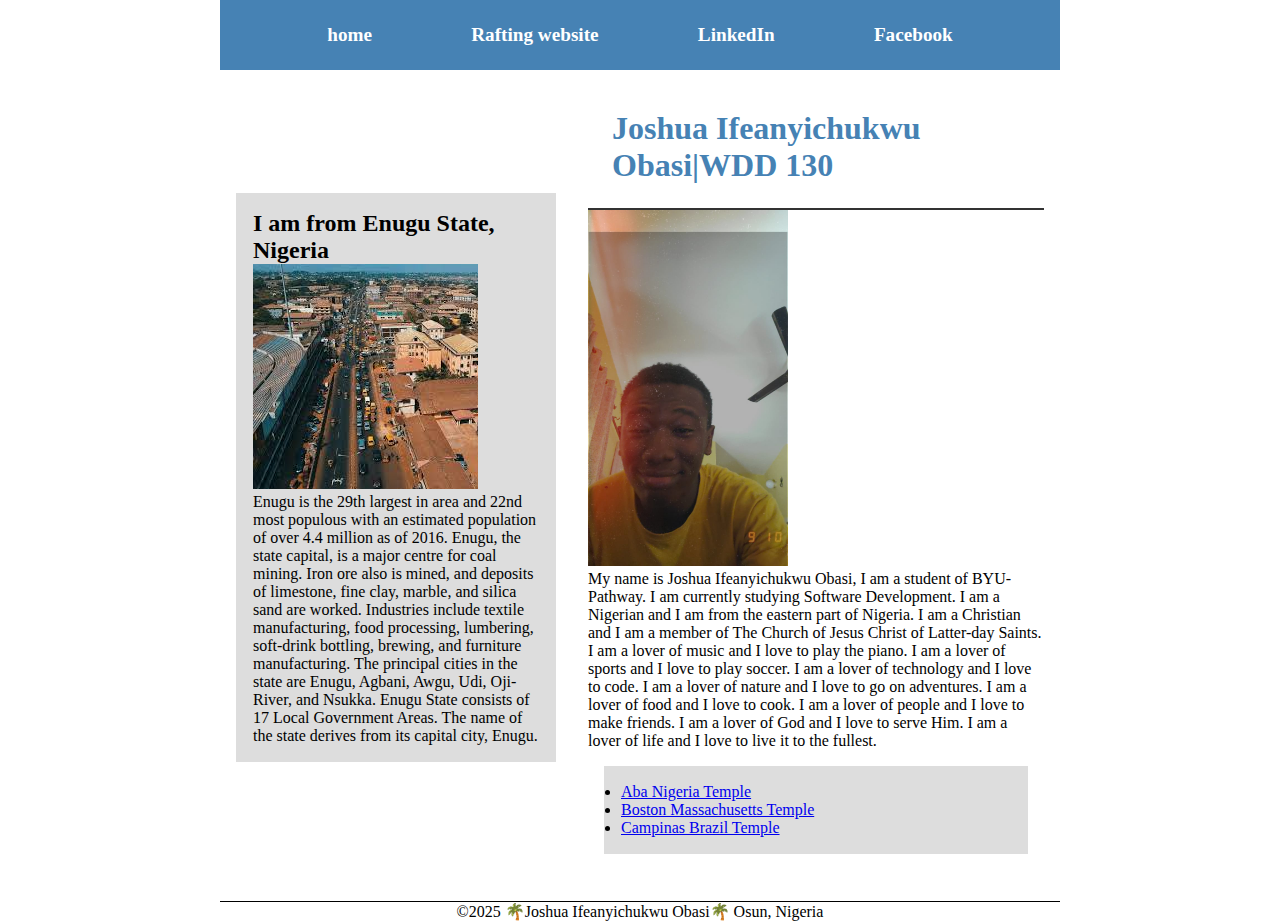
<file: index.html>
<!DOCTYPE html>
<html lang="en">
<head>
    <meta charset="UTF-8">
    <meta http-equiv="X-UA-Compatible" content="IE=edge">
    <meta name="viewport" content="width=device-width, initial-scale=1.0">
    <title>Joshua Ifeanyichukwu Obasi|WDD130</title>
    <meta name="description" content="Joshua Ifeanyichukwu Obasi's personal website">
    <meta name="author" content="Joshua Ifeanyichukwu Obasi">
    <link rel="stylesheet" href="styles/styles.css">
</head>
<body>
    <header>
        <nav>
            <a href="#">home</a>
            <a href="wwr">Rafting website</a>
            <a href="https://www.linkedin.com/in/joshua-obasi-766b60339?utm_source=share&utm_campaign=share_via&utm_content=profile&utm_medium=android_app">LinkedIn</a>
            <a href="https://www.facebook.com/share/1BKvdtb2rQ/">Facebook</a>
         </nav>
    </header>
  <div class="grid">
     <main>
           <h1>Joshua Ifeanyichukwu Obasi|WDD 130</h1>
           <img src="images/profile.jpg" alt="Joshua Ifeanyichukwu Obasi Profile" width="200">
           <p>My name is Joshua Ifeanyichukwu Obasi, I am a student of BYU-Pathway. I am currently studying Software Development. I am a Nigerian and I am from the eastern part of Nigeria. I am a Christian and I am a member of The Church of Jesus Christ of Latter-day Saints. I am a lover of music and I love to play the piano. I am a lover of sports and I love to play soccer. I am a lover of technology and I love to code. I am a lover of nature and I love to go on adventures. I am a lover of food and I love to cook. I am a lover of people and I love to make friends. I am a lover of God and I love to serve Him. I am a lover of life and I love to live it to the fullest.</p>
           <ul class="box">
              <li><a href="https://www.churchofjesuschrist.org/temples/details/aba-nigeria-temple?lang=eng">Aba Nigeria Temple</a></li>
              <li><a href="https://www.churchofjesuschrist.org/temples/details/boston-massachusetts-temple?lang=eng">Boston Massachusetts Temple</a></li>
              <li><a href="https://www.churchofjesuschrist.org/temples/details/campinas-brazil-temple?lang=eng">Campinas Brazil Temple</a></li>
           </ul>
     </main> 
     <aside class="box">
         <h2>I am from Enugu State, Nigeria</h2>
         <img src="images/enugu2.jpg" alt="Enugu state">
         <p>Enugu is the 29th largest in area and 22nd most populous with an estimated population of over 4.4 million as of 2016. Enugu, the state capital, is a major centre for coal mining. Iron ore also is mined, and deposits of limestone, fine clay, marble, and silica sand are worked. Industries include textile manufacturing, food processing, lumbering, soft-drink bottling, brewing, and furniture manufacturing. The principal cities in the state are Enugu, Agbani, Awgu, Udi, Oji-River, and Nsukka. Enugu State consists of 17 Local Government Areas. The name of the state derives from its capital city, Enugu.</p>
     </aside>
  </div>    
    <footer>    
        <p>©2025 🌴Joshua Ifeanyichukwu Obasi🌴 Osun, Nigeria</p>
    </footer>
</body>
<!-- This is the end of the HTML document -->
</html>
</file>
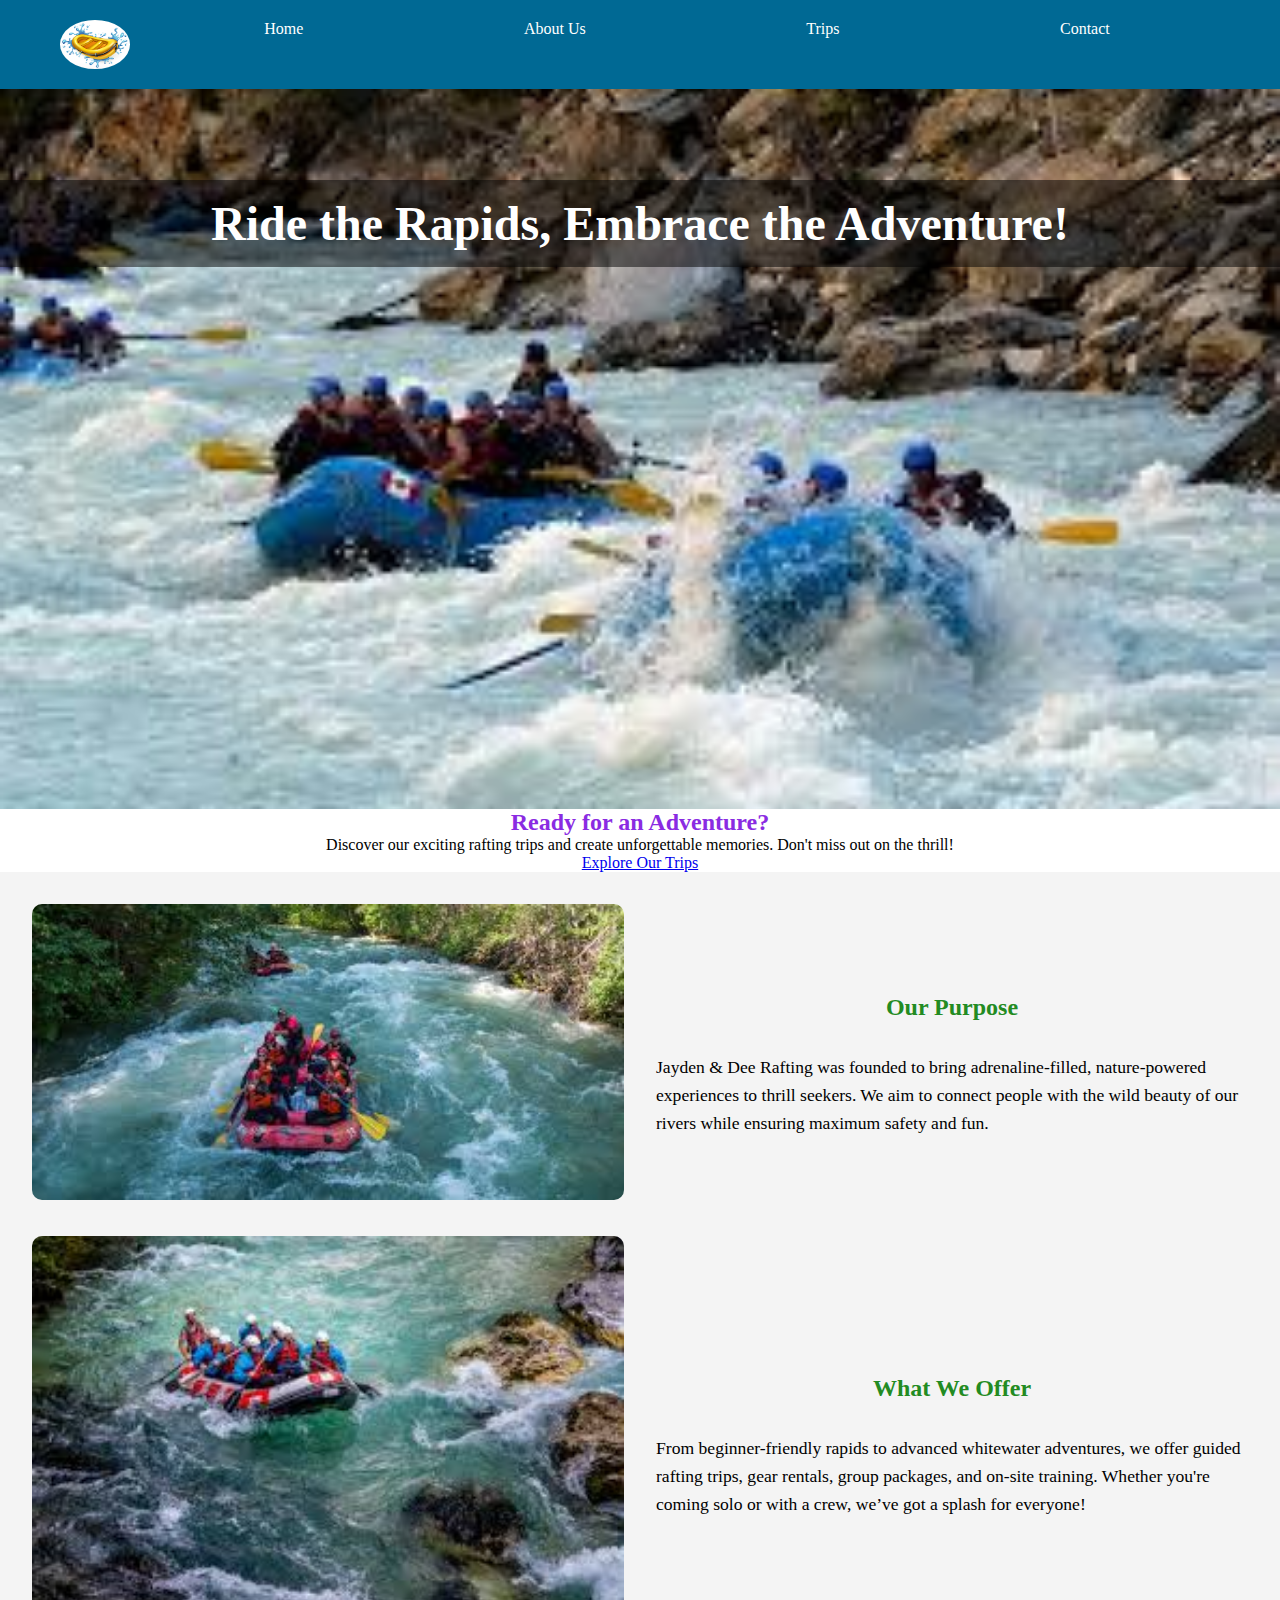
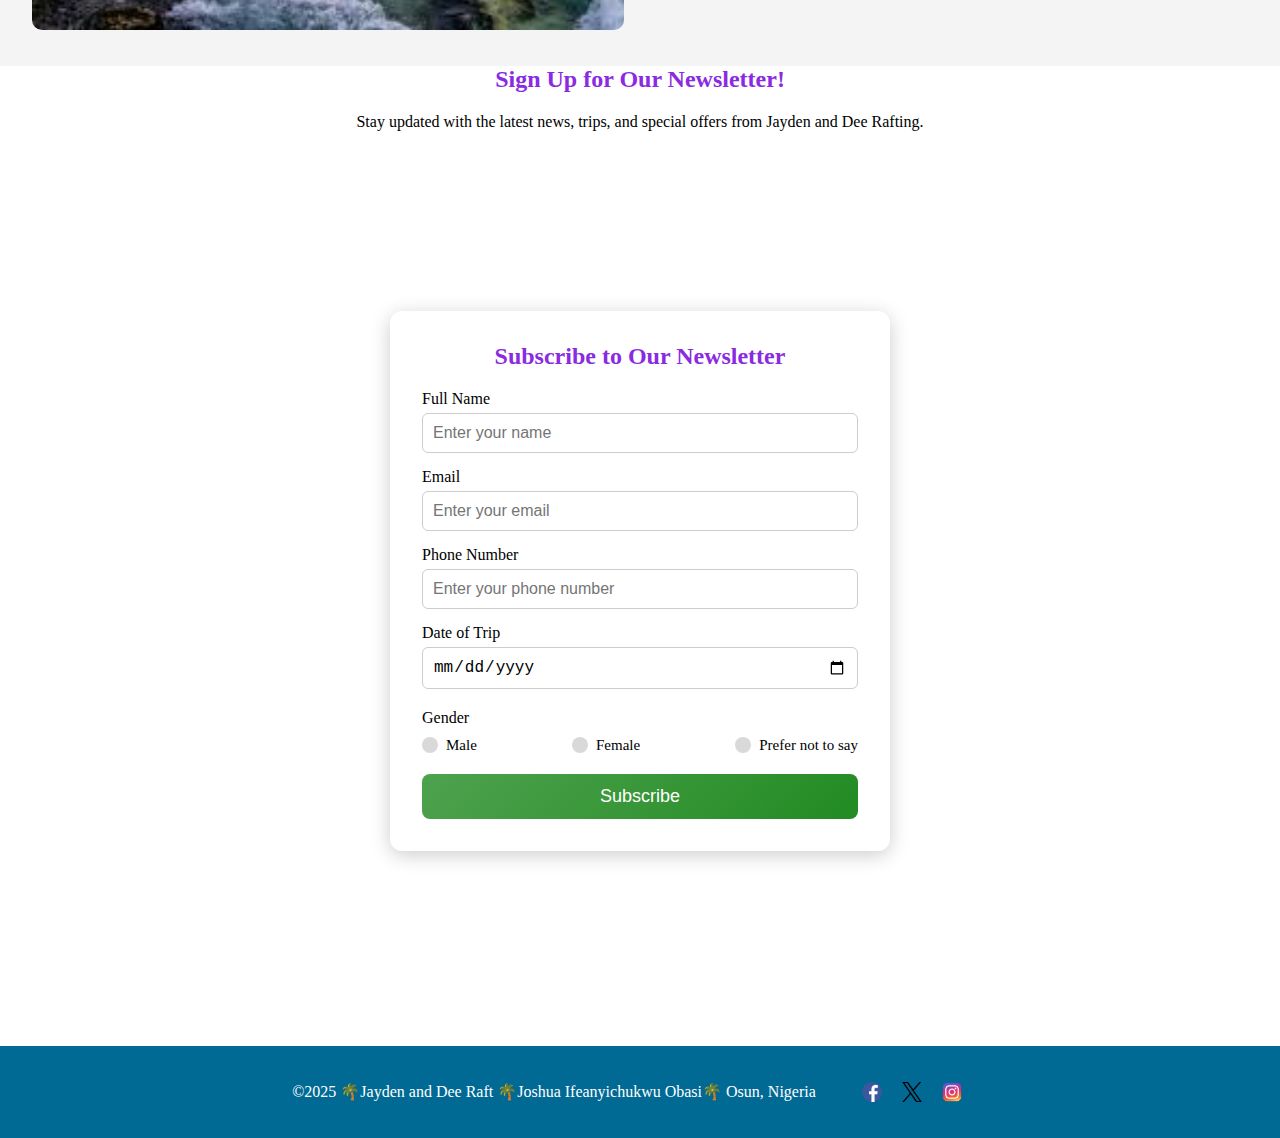
<file: wwr/index.html>
<!DOCTYPE html>
<html lang="en">  
<head>  
    <meta charset="UTF-8"> 
    <meta name="viewport" content="width=device-width, initial-scale=1">
    <meta name="author" content="Joshua Ifeanyichukwu Obasi">
    <meta name="description" content="Jayden and Dee Raft Industry is a leading company in the rafting industry, known for its high-quality rafts and exceptional customer service. Founded by Jayden and Dee, the company has grown from a small startup to a well-respected name in the industry.">
    <title>About Us | Jayden and Dee rafting</title>
    <link rel="preconnect" href="https://fonts.googleapis.com">
    <link rel="preconnect" href="https://fonts.gstatic.com" crossorigin>
    <link href="https://fonts.googleapis.com/css2?family=Roboto:wght@100;400&display=swap" rel="stylesheet">
    <link rel="stylesheet" href="styles/rafting.css">
</head>
<body>
    <header>
        <img src="images/logo.png" alt="logo">
        <nav class="menu-items">
            <ul>
               <li><a href="index.html">Home</a></li>
               <li><a href="about.html">About Us</a></li>
               <li><a href="trips.html">Trips</a></li>
               <li><a href="contact.html">Contact</a></li>
            </ul>
        </nav>    
    </header>
        <main>
            <div class="grid">
                <div class="hero">
                    <section class="hero hero-home">
                    <h1 class="hero-heading">Ride the Rapids, Embrace the Adventure!</h1>
                    </section>
                </div>    
                <div class="call-to-action">
                    <h2>Ready for an Adventure?</h2>
                    <p>Discover our exciting rafting trips and create unforgettable memories. Don't miss out on the thrill!</p>
                    <a href="trips.html" class="cta-button">Explore Our Trips</a>
                </div>
                <section class="rafting-info">
                    <div class="grid-container">
                
                    <div class="grid-item image">
                        <img src="images/tour.jpeg" alt="Rafting Adventure">
                    </div>
                
                    <div class="grid-item text">
                        <h2>Our Purpose</h2>
                        <p>Jayden & Dee Rafting was founded to bring adrenaline-filled, nature-powered experiences to thrill seekers. We aim to connect people with the wild beauty of our rivers while ensuring maximum safety and fun.</p>
                    </div>
                
                    <div class="grid-item image">
                        <img src="images/miu.jpeg" alt="Team on a Raft">
                    </div>
                
                    <div class="grid-item text">
                        <h2>What We Offer</h2>
                        <p>From beginner-friendly rapids to advanced whitewater adventures, we offer guided rafting trips, gear rentals, group packages, and on-site training. Whether you're coming solo or with a crew, we’ve got a splash for everyone!</p>
                    </div>
                
                    </div>
                </section>
                
                <h2>Sign Up for Our Newsletter!</h2>
                <p class="newsletter-desc">
                    Stay updated with the latest news, trips, and special offers from Jayden and Dee Rafting.
                </p>
                <div class="container">
                    <form action="#" class="newsletter-form">
                    <h2 class="title">Subscribe to Our Newsletter</h2>

                    <div class="input-box">
                        <label for="name">Full Name</label>
                        <input type="text" id="name" name="name" placeholder="Enter your name" required>
                    </div>

                    <div class="input-box">
                        <label for="email">Email</label>
                        <input type="email" id="email" name="email" placeholder="Enter your email" required>
                    </div>

                    <div class="input-box">
                        <label for="phone">Phone Number</label>
                        <input type="tel" id="phone" name="phone" placeholder="Enter your phone number" required>
                    </div>

                    <div class="input-box">
                        <label for="trip-date">Date of Trip</label>
                        <input type="date" id="trip-date" name="trip-date" required>
                    </div>

                    <div class="gender-details">
                        <span class="gender-title">Gender</span>
                        <div class="category">
                        <label>
                            <input type="radio" name="gender" value="Male" required>
                            <span class="dot"></span>
                            Male
                        </label>
                        <label>
                            <input type="radio" name="gender" value="Female">
                            <span class="dot"></span>
                            Female
                        </label>
                        <label>
                            <input type="radio" name="gender" value="Prefer not to say">
                            <span class="dot"></span>
                            Prefer not to say
                        </label>
                        </div>
                    </div>
                    <div class="button">
                        <input type="submit" value="Subscribe">
                    </div>
                    </form>
                </div>
            </div>    
        </main>
    <footer >
        <p>©2025 🌴Jayden and Dee Raft 🌴Joshua Ifeanyichukwu Obasi🌴 Osun, Nigeria</p>
        <nav class="social-links">
            <a href="https://facebook.com">Facebook
               <img src="images/facebook.png" alt="Facebook">
            </a>
            <a href="https://twitter.com">Twitter
               <img src="images/twitter.png" alt="Twitter">
            </a>
            <a href="https://instagram.com">Instagram
               <img src="images/instagram.png" alt="Instagram">
            </a>
        </nav>
    </footer>
</body>
</html>
</file>
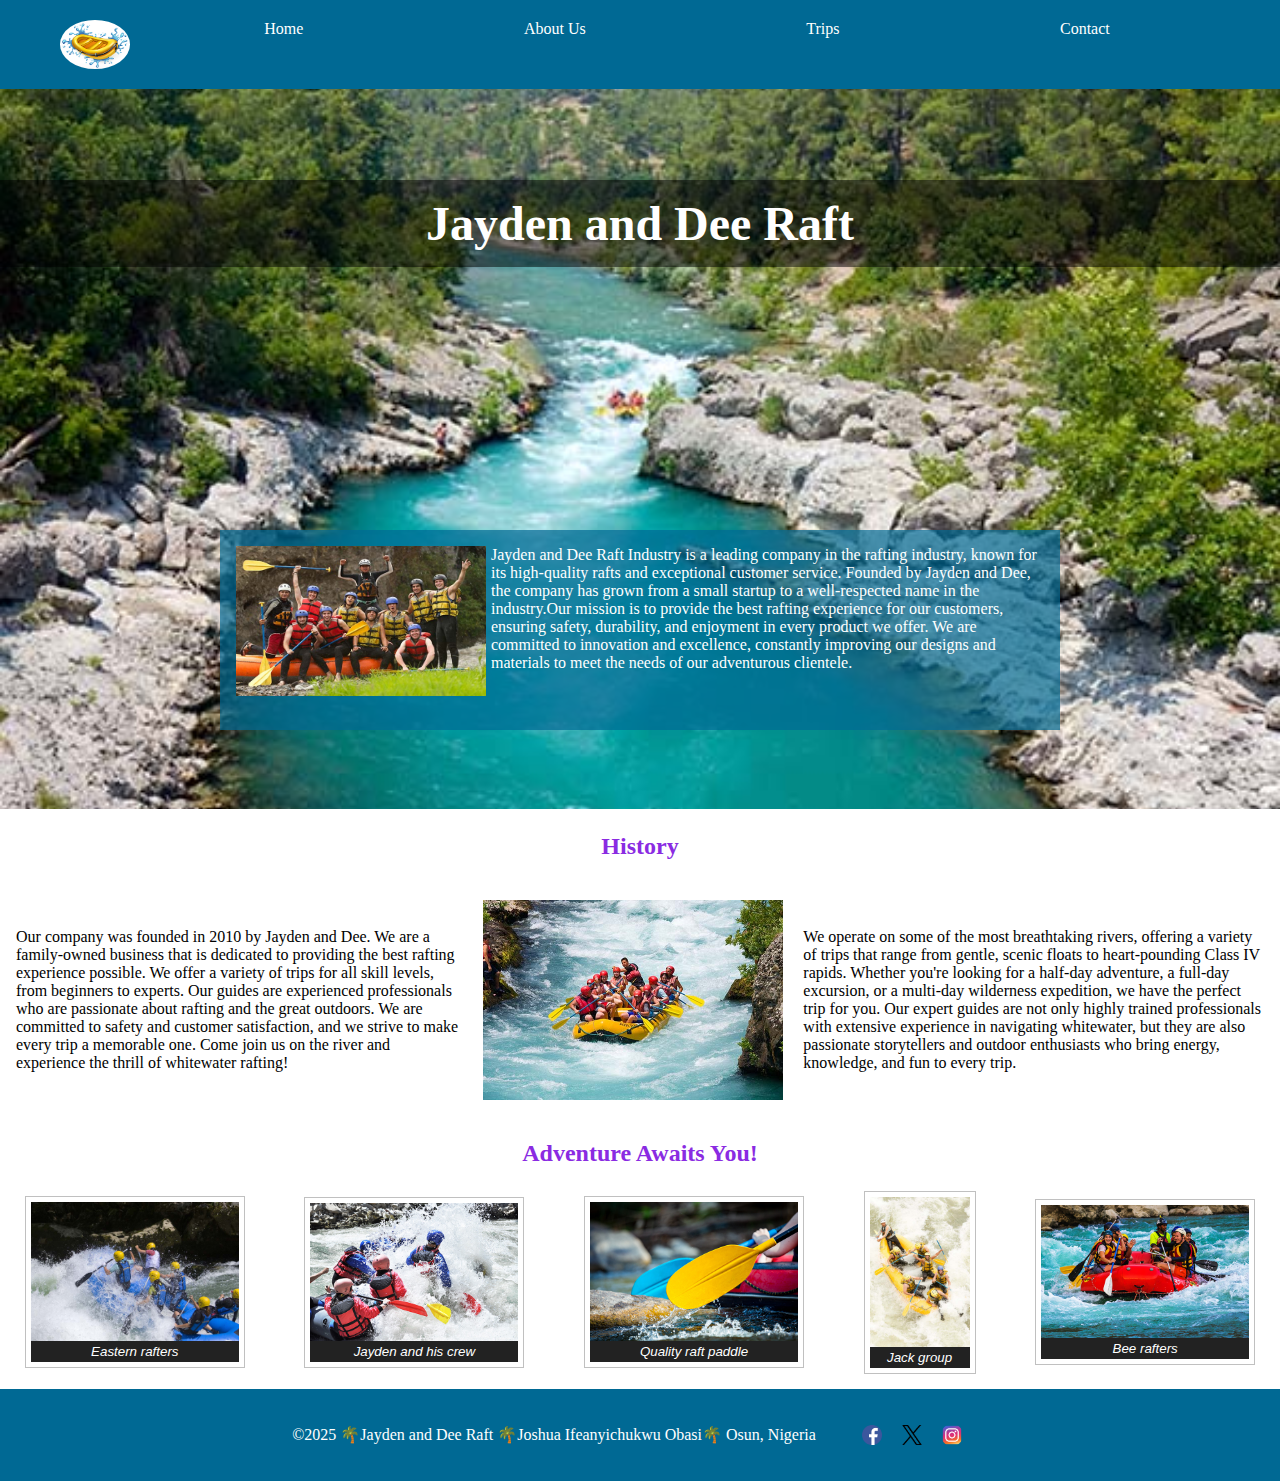
<file: wwr/about.html>
<!DOCTYPE html>
<html lang="en">  
<head>  
    <meta charset="UTF-8"> 
    <meta name="viewport" content="width=device-width, initial-scale=1">
    <meta name="author" content="Joshua Ifeanyichukwu Obasi">
    <meta name="description" content="Jayden and Dee Raft Industry is a leading company in the rafting industry, known for its high-quality rafts and exceptional customer service. Founded by Jayden and Dee, the company has grown from a small startup to a well-respected name in the industry.">
    <title>About Us | Jayden and Dee rafting</title>
    <link rel="preconnect" href="https://fonts.googleapis.com">
    <link rel="preconnect" href="https://fonts.gstatic.com" crossorigin>
    <link href="https://fonts.googleapis.com/css2?family=Roboto:wght@100;400&display=swap" rel="stylesheet">
    <link rel="stylesheet" href="styles/rafting.css">
</head>
<body>
    <header>
        <img src="images/logo.png" alt="logo">
        <nav class="menu-items">
            <ul>
               <li><a href="index.html">Home</a></li>
               <li><a href="about.html">About Us</a></li>
               <li><a href="trips.html">Trips</a></li>
               <li><a href="contact.html">Contact</a></li>
            </ul>
        </nav>    
    </header>
    <main>  
        <div class="grid">
            <div class="hero">
                <section class="hero hero-about">
                <h1 class="hero-heading">Jayden and Dee Raft</h1>
                <article>
                    <img src="images/happy.jpg" alt="happy rafters">
                    <p>Jayden and Dee Raft Industry is a leading company in the rafting industry, known for its high-quality rafts and exceptional customer service. Founded by Jayden and Dee, the company has grown from a small startup to a well-respected name in the industry.Our mission is to provide the best rafting experience for our customers, ensuring safety, durability, and enjoyment in every product we offer. We are committed to innovation and excellence, constantly improving our designs and materials to meet the needs of our adventurous clientele.</p>
                </article>
                </section>
            </div>
            <section>
                <h2 >History</h2>
                <div class="history-container">
                    <p>Our company was founded in 2010 by Jayden and Dee. We are a family-owned business that is dedicated to providing the best rafting experience possible. We offer a variety of trips for all skill levels, from beginners to experts. Our guides are experienced professionals who are passionate about rafting and the great outdoors. We are committed to safety and customer satisfaction, and we strive to make every trip a memorable one. Come join us on the river and experience the thrill of whitewater rafting!</p>
                    <img src="images/hero.jpg" alt="our company">
                    <p>We operate on some of the most breathtaking rivers, offering a variety of trips that range from gentle, scenic floats to heart-pounding Class IV rapids. Whether you're looking for a half-day adventure, a full-day excursion, or a multi-day wilderness expedition, we have the perfect trip for you. Our expert guides are not only highly trained professionals with extensive experience in navigating whitewater, but they are also passionate storytellers and outdoor enthusiasts who bring energy, knowledge, and fun to every trip.</p>
                </div>
            </section>
            <section>
                <h2>Adventure Awaits You!</h2>
                <div class="image-container">
                    <figure>
                        <img src="images/reas.jpg" alt="rafting">
                        <figcaption>Eastern rafters</figcaption>
                    </figure> 
                    <figure>
                        <img src="images/ujy.jpg" alt="rafting">
                        <figcaption>Jayden and his crew</figcaption>
                    </figure>
                    <figure>
                        <img src="images/vd.jpg" alt="rafting">
                        <figcaption>Quality raft paddle</figcaption>
                    </figure>
                    <figure>
                        <img src="images/ygh.jpg" alt="rafting">
                        <figcaption>Jack group</figcaption>
                    </figure>
                    <figure>
                        <img src="images/yhu.jpg" alt="rafting">
                        <figcaption>Bee rafters</figcaption>
                    </figure>    
                </div>    
            </section>
        </div>    
    </main>
    <footer >
        <p>©2025 🌴Jayden and Dee Raft 🌴Joshua Ifeanyichukwu Obasi🌴 Osun, Nigeria</p>
        <nav class="social-links">
            <a href="https://facebook.com">Facebook
               <img src="images/facebook.png" alt="Facebook">
            </a>
            <a href="https://twitter.com">Twitter
               <img src="images/twitter.png" alt="Twitter">
            </a>
            <a href="https://instagram.com">Instagram
               <img src="images/instagram.png" alt="Instagram">
            </a>
        </nav>
    </footer>
</body>
</html>
</file>
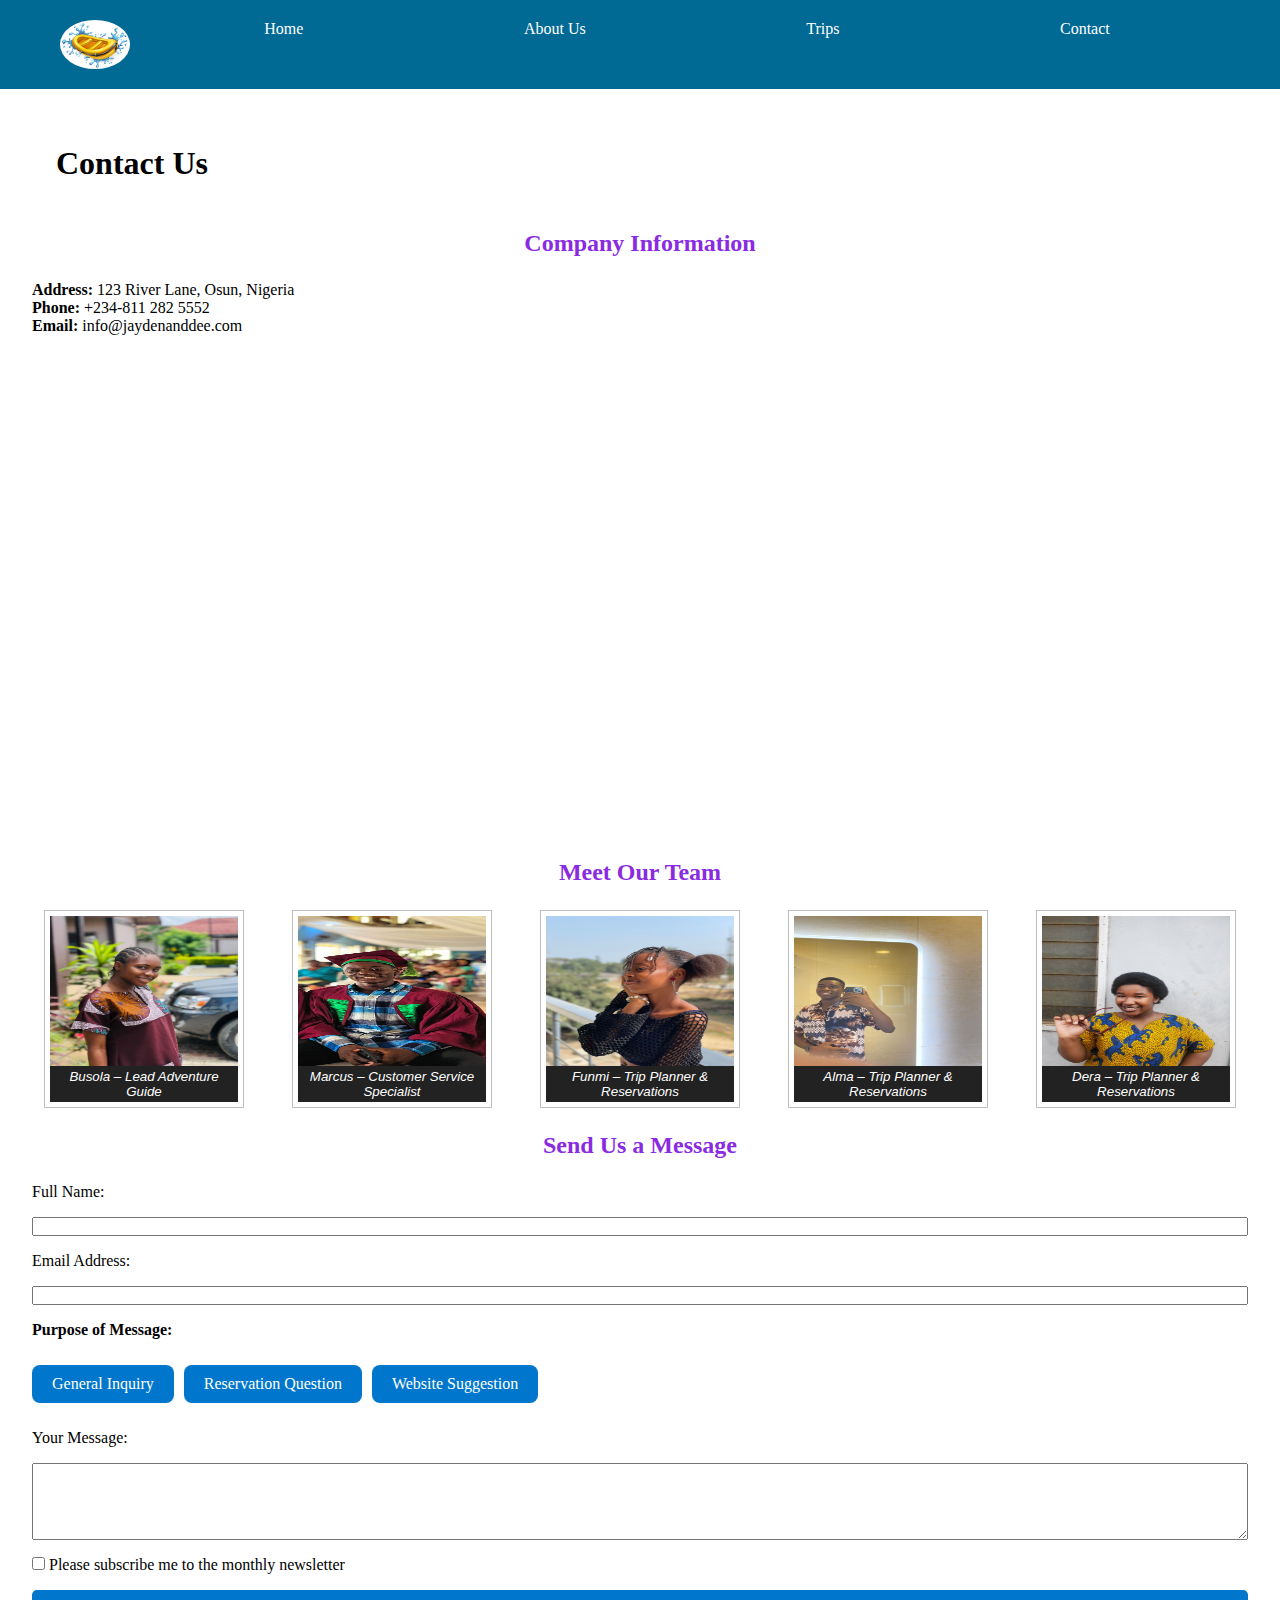
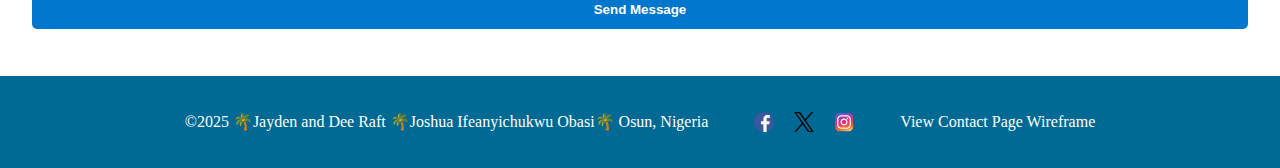
<file: wwr/contact.html>
<!DOCTYPE html>
<html lang="en">  
<head>  
    <meta charset="UTF-8"> 
    <meta name="viewport" content="width=device-width, initial-scale=1">
    <meta name="author" content="Joshua Ifeanyichukwu Obasi">
    <meta name="description" content="Get in touch with Jayden and Dee Rafting for questions, bookings, and adventure planning. We're here to help you plan your next rafting experience.">
    <title>Contact | Jayden and Dee Rafting</title>
    <link rel="preconnect" href="https://fonts.googleapis.com">
    <link rel="preconnect" href="https://fonts.gstatic.com" crossorigin>
    <link href="https://fonts.googleapis.com/css2?family=Roboto:wght@100;400&display=swap" rel="stylesheet">
    <link rel="stylesheet" href="styles/rafting.css">
</head>
<body>
    <header>
        <img src="images/logo.png" alt="logo">
        <nav class="menu-items">
            <ul>
               <li><a href="index.html">Home</a></li>
               <li><a href="about.html">About Us</a></li>
               <li><a href="trips.html">Trips</a></li>
               <li><a href="contact.html">Contact</a></li>
            </ul>
        </nav>    
    </header>
    <main class="contact-page">
        <h1>Contact Us</h1>
        <section class="company-info">
            <h2>Company Information</h2>
            <p><strong>Address:</strong> 123 River Lane, Osun, Nigeria</p>
            <p><strong>Phone:</strong> +234-811 282 5552</p>
            <p><strong>Email:</strong> info@jaydenanddee.com</p>
            <iframe
                src="https://www.google.com/maps/embed?pb=!1m18!1m12!1m3!1d3939.7232914207113!2d4.562934175011161!3d7.766658392264998!2m3!1f0!2f0!3f0!3m2!1i1024!2i768!4f13.1!3m3!1m2!1s0x1047b248fd3766e9%3A0x3c991e2cb9c6f577!2sOsun!5e0!3m2!1sen!2sng!4v1712728366217!5m2!1sen!2sng"
                title="Google Maps location of Jayden and Dee Rafting"
            ></iframe>
        </section>

        <section class="employee-profiles">
            <h2>Meet Our Team</h2>
            <div class="profiles">
                <figure>
                    <img src="images/bumi.jpg" alt="Smiling guide Emma">
                    <figcaption>Busola – Lead Adventure Guide</figcaption>
                </figure>
                <figure>
                    <img src="images/dickson.jpg" alt="Happy customer service rep John">
                    <figcaption>Marcus – Customer Service Specialist</figcaption>
                </figure>
                <figure>
                    <img src="images/funmi.jpg" alt="Friendly trip planner Sarah">
                    <figcaption>Funmi – Trip Planner & Reservations</figcaption>
                </figure>
                <figure>
                    <img src="images/alma.jpg" alt="Friendly trip planner Sarah">
                    <figcaption>Alma – Trip Planner & Reservations</figcaption>
                </figure>
                <figure>
                    <img src="images/dee.jpg" alt="Friendly trip planner Sarah">
                    <figcaption>Dera – Trip Planner & Reservations</figcaption>
                </figure>
            </div>
        </section>

        <section class="contact-form">
            <h2>Send Us a Message</h2>
            <form action="process_form.php" method="post">
                <label for="name">Full Name:</label>
                <input type="text" id="name" name="name" required>
        
                <label for="email">Email Address:</label>
                <input type="email" id="email" name="email" required>
        
                <p><strong>Purpose of Message:</strong></p>
                <fieldset class="purpose-options">
                    <label>
                        <input type="checkbox" name="purpose[]" value="general">
                        <span class="button-like">General Inquiry</span>
                    </label>
                    <label>
                        <input type="checkbox" name="purpose[]" value="reservation">
                        <span class="button-like">Reservation Question</span>
                    </label>
                    <label>
                        <input type="checkbox" name="purpose[]" value="suggestion">
                        <span class="button-like">Website Suggestion</span>
                    </label>
                </fieldset>
        
                <label for="message">Your Message:</label>
                <textarea id="message" name="message" rows="5" required></textarea>
        
                <label for="newsletter">
                    <input type="checkbox" id="newsletter" name="newsletter">
                    Please subscribe me to the monthly newsletter
                </label>
        
                <button type="submit">Send Message</button>
            </form>
        </section>
    </main>
    <footer>
        <p>©2025 🌴Jayden and Dee Raft 🌴Joshua Ifeanyichukwu Obasi🌴 Osun, Nigeria</p>
        <nav class="social-links">
            <a href="https://facebook.com">Facebook
               <img src="images/facebook.png" alt="Facebook">
            </a>
            <a href="https://twitter.com">Twitter
               <img src="images/twitter.png" alt="Twitter">
            </a>
            <a href="https://instagram.com">Instagram
               <img src="images/instagram.png" alt="Instagram">
            </a>
        </nav>
        <div class="wireframe">
            <p><a href="https://www.figma.com/design/VX8Hqfq9NQLdT1aqvS8Tth/contact.html?node-id=0-1&m=dev&t=h9HyeBz1ZVT5R7Sr-1">View Contact Page Wireframe</a></p>
        </div>
    </footer>
</body>
</html>
</file>
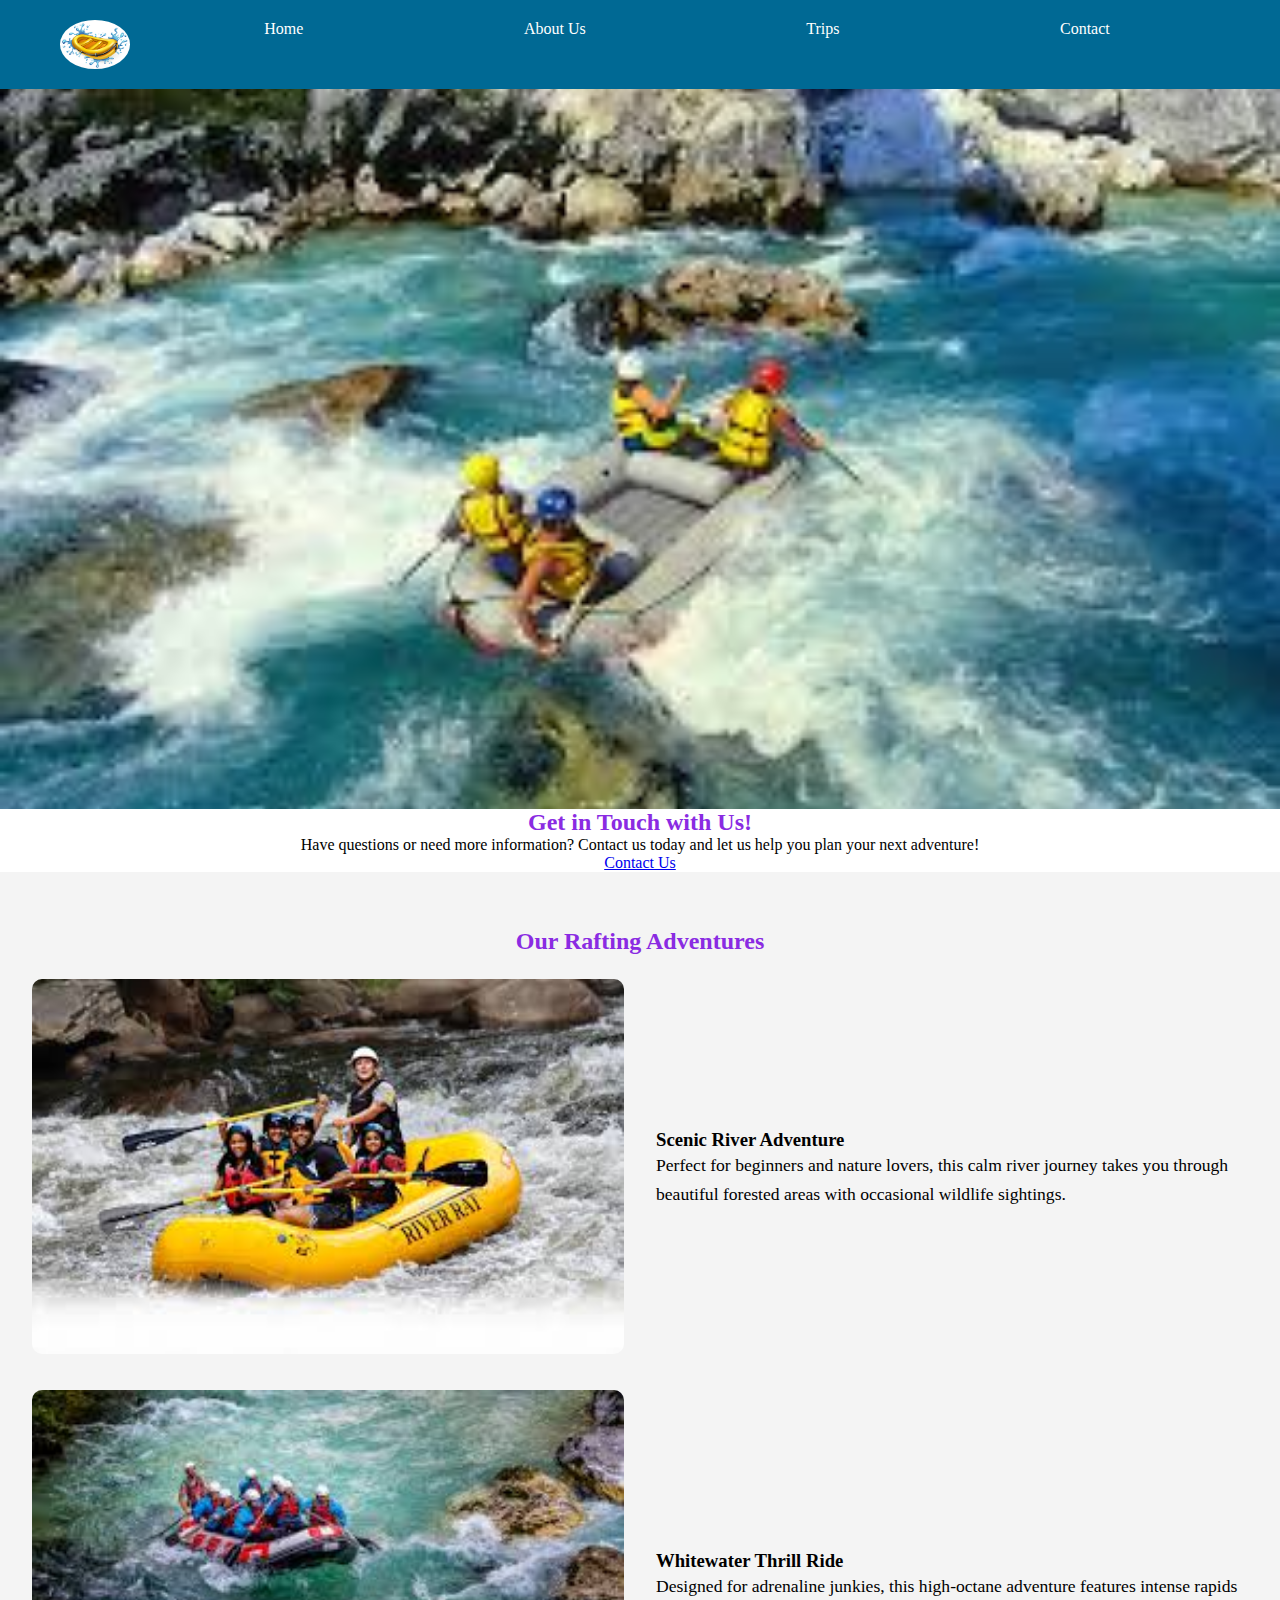
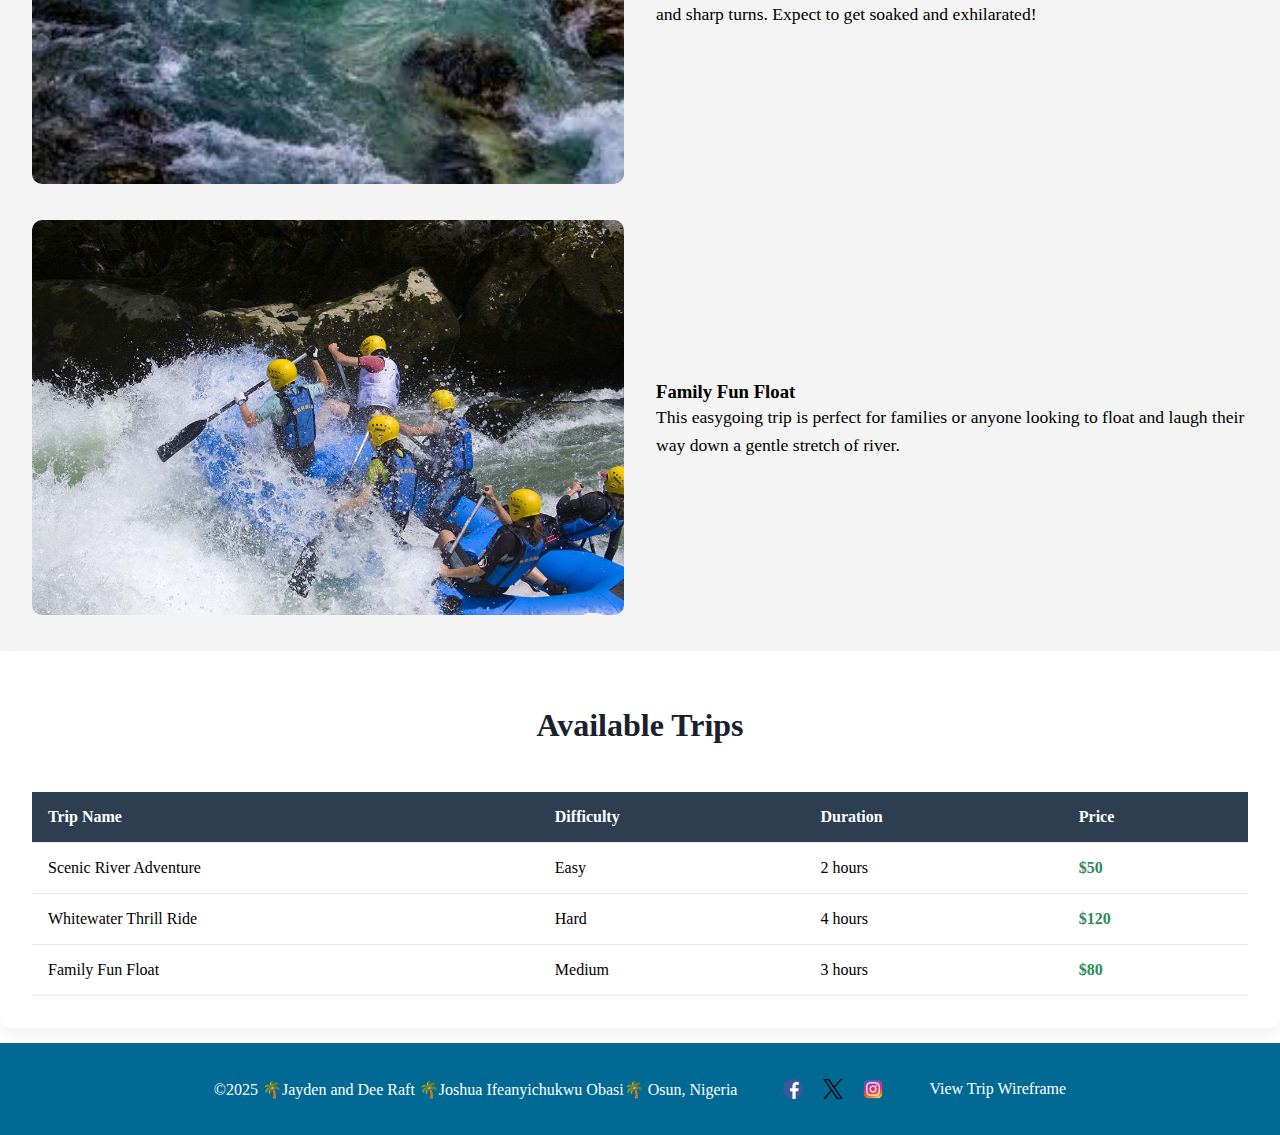
<file: wwr/trips.html>
<!DOCTYPE html>
<html lang="en">  
<head>  
    <meta charset="UTF-8"> 
    <meta name="viewport" content="width=device-width, initial-scale=1">
    <meta name="author" content="Joshua Ifeanyichukwu Obasi">
    <meta name="description" content="Jayden and Dee Rafting offers thrilling rafting trips for all skill levels. Join us for an unforgettable adventure on the water!">
    <title>Trips | Jayden and Dee rafting</title>
    <link rel="preconnect" href="https://fonts.googleapis.com">
    <link rel="preconnect" href="https://fonts.gstatic.com" crossorigin>
    <link href="https://fonts.googleapis.com/css2?family=Roboto:wght@100;400&display=swap" rel="stylesheet">
    <link rel="stylesheet" href="styles/rafting.css">
</head>
<body>
    <header>
        <img src="images/logo.png" alt="logo">
        <nav class="menu-items">
            <ul>
               <li><a href="index.html">Home</a></li>
               <li><a href="about.html">About Us</a></li>
               <li><a href="trips.html">Trips</a></li>
               <li><a href="contact.html">Contact</a></li>
            </ul>
        </nav>    
    </header>
    <main>
        <div class="grid">
            <div class="hero">
                <section class="hero hero-trips">   
                </section>
            </div>
            <div class="call-to-action">
                <h2>Get in Touch with Us!</h2>
                <p>Have questions or need more information? Contact us today and let us help you plan your next adventure!</p>
                <a href="contact.html" class="cta-button">Contact Us</a>
            </div>
                
            <section class="rafting-info">
                <h2>Our Rafting Adventures</h2>
                <div class="grid-container">

                    <div class="grid-item image">
                        <img src="images/mine.jpeg" alt="Scenic River Adventure">
                    </div>

                    <div class="grid-item text">
                        <h3>Scenic River Adventure</h3>
                        <p>Perfect for beginners and nature lovers, this calm river journey takes you through beautiful forested areas with occasional wildlife sightings.</p>
                    </div>

                    <div class="grid-item image">
                        <img src="images/miu.jpeg" alt="Scenic River Adventure">
                    </div>

                    <div class="grid-item text">
                        <h3>Whitewater Thrill Ride</h3>
                        <p>Designed for adrenaline junkies, this high-octane adventure features intense rapids and sharp turns. Expect to get soaked and exhilarated!</p>
                    </div>

                    <div class="grid-item image">
                        <img src="images/reas.jpg" alt="Scenic River Adventure">
                    </div>

                    <div class="grid-item text">
                        <h3>Family Fun Float</h3>
                        <p>This easygoing trip is perfect for families or anyone looking to float and laugh their way down a gentle stretch of river.</p>
                    </div>
                </div>
            </section>
                
            <section class="trip-table">
                <h2>Available Trips</h2>
                <table>
                    <thead>
                        <tr>
                            <th>Trip Name</th>
                            <th>Difficulty</th>
                            <th>Duration</th>
                            <th>Price</th>
                        </tr>
                    </thead>
                    <tbody>
                        <tr>
                            <td>Scenic River Adventure</td>
                            <td>Easy</td>
                            <td>2 hours</td>
                            <td>$50</td>
                        </tr>
                        <tr>
                            <td>Whitewater Thrill Ride</td>
                            <td>Hard</td>
                            <td>4 hours</td>
                            <td>$120</td>
                        </tr>
                        <tr>
                            <td>Family Fun Float</td>
                            <td>Medium</td>
                            <td>3 hours</td>
                            <td>$80</td>
                        </tr>
                    </tbody>
                </table>
            </section>
        </div>    
    </main>
    <footer >
        <p>©2025 🌴Jayden and Dee Raft 🌴Joshua Ifeanyichukwu Obasi🌴 Osun, Nigeria</p>
        <nav class="social-links">
            <a href="https://facebook.com">Facebook
               <img src="images/facebook.png" alt="Facebook">
            </a>
            <a href="https://twitter.com">Twitter
               <img src="images/twitter.png" alt="Twitter">
            </a>
            <a href="https://instagram.com">Instagram
               <img src="images/instagram.png" alt="Instagram">
            </a>
        </nav>
        <nav class="wireframe">
            <a href="https://www.figma.com/design/lAY4izDpJ4Iaoev7PvlqZI/Untitled?node-id=0-1&t=W9bzNIyCo7sB5h8e-1">View Trip Wireframe</a></p>
        </nav>
    </footer>
</body>
</html>
</file>
<file: styles/styles.css>
/*class selector*/
.box {
    background-color: #ddd;
    color: #000;
    margin: 1rem;
    padding: 1rem;
    border: 1px solid #ddd;
}
* {
    margin: 0;
    padding: 0;
    box-sizing: border-box;
}

:root {
    --primary-color: steelblue;
    --secondary-color: #333;
}

header, .grid, footer {
    max-width: 840px;
    margin: 0 auto;
}

nav {
    display: flex;
    justify-content: space-evenly;    
    background-color: var(--primary-color);
    align-items: center;
    padding: 1rem;
}

nav a {
    color: white;
    /* display: block; */
    padding: 0.5rem;
    display: block;
    text-decoration: none;
    font-size: 1.2rem;
    font-weight: 700;
}
.grid {
    display: grid;
    align-items: center;
}

h1 {
    color: var(--primary-color);
    padding: 1.5rem;
    border-bottom: 2px solid var(--secondary-color);
}

.grid {
    display: grid;
    align-items: center;
}

main{
    grid-column: 2/3;
    margin: 1rem;
}
aside{
    width: 20rem;
    position: relative;
    grid-column: 1/2;
    grid-row: 1/2;
}

p {
    padding: 0;
}

footer {
    max-width: 840px;
    margin: 0 auto;
    margin-top: 15px;
    border-top: 1px solid #000;
    text-align: center;
}
</file>
<file: wwr/styles/rafting.css>
* {
    margin: 0;
    padding: 0;
    box-sizing: border-box;
}

:root {
    --Primary-color: #006994;
    --Secondary-color: blueviolet;
    --Accent1-color: #696969;
    --Accent2-color: #228B22;
    --black-color: #000000;
    --white-color: #ffffff;
}

header {
    background-color: #006994; 
    width: 100%; 
    padding: 20px 60px;
    display: grid;
    grid-template-columns: 44px 1fr;
    gap: 50px; 
}

header img {
    width: 70px;
    height: auto;
    object-fit: cover;
    border-radius: 60%;
}

.menu-items ul {

    grid-column: 1/2;
    display: flex;
    justify-content: space-around;

    align-items: center;
    list-style: none;
}

.menu-items ul li a {
    color: white;
    text-decoration: none;
}
.menu-items ul li a:hover {
    color: burlywood;
    text-decoration: none;
}

h1{
    color: var(--primary-color);
    padding: 1.5rem;
    border-bottom: 2px solid var(--secondary-color);
}


h2 {
    color: blueviolet; /* Set color for all h2 tags */
    text-align: center; /* Center align the h2 text */
}

section h2{
    padding: 1.5rem;
    border-bottom: 2px solid var(--secondary-color);
}

.image-container {
    display: flex;
    justify-content: center; /* Centers images */
    gap: 10px; /* Adds spacing between images */
    flex-wrap: wrap; /* Ensures images wrap on small screens */
  }
  
figure {
  border: thin #c0c0c0 solid;
  display: flex;
  flex-flow: column;
  padding: 5px;
  max-width: 220px;
  margin: auto;
}

figure img {
  max-width: 220px;
  max-height: 150px;
}

figcaption {
  background-color: #222;
  color: #fff;
  font: italic smaller sans-serif;
  padding: 3px;
  text-align: center;
}


p{
    color: var(--accent1-color);
    padding: 0;
}

body{
    background-color: var(--accent1-color);
    color: var(--accent2-color); 
}

.sociallinks{
    text-decoration: none;
}

.hero {
    height: 80dvh;
    width: 100%;
    background-position: center;
    background-size: cover;
    background-repeat: no-repeat;
}
.hero-home{
    background-image: url('../images/beez.jpeg');
}
  
.hero-about {
    background-image: url('../images/rj.jpg');
}
  
.hero-trips {
    background-image: url('../images/main.jpeg');
}

.call-to-action {
    text-align: center;
}

.rafting-info {
    padding: 2rem;
    background-color: #f4f4f4;
}
  
  .grid-container {
    display: grid;
    grid-template-columns: 1fr 1fr;
    gap: 2rem;
    align-items: center;
}
  
  .grid-item.image img {
    width: 100%;
    height: auto;
    border-radius: 10px;
    object-fit: cover;
}
  
  .grid-item.text h2 {
    color: #228B22;
    margin-bottom: 0.5rem;
}
  
  .grid-item.text p {
    font-size: 1.1rem;
    line-height: 1.6;
}
  
  /* Responsive Layout */
  @media (max-width: 768px) {
    .grid-container {
      grid-template-columns: 1fr;
    }
}
  

article{
    width: 840px;
    height: 200px;
    display: grid;
    grid-template-columns: 250px 1fr;
    gap: 5px;
    position: absolute;
    top: 70%;
    left: 50%;
    transform: translate(-50%, -50%);
    color: white;
    z-index: 1;
    background-color: rgba(0, 105, 148, 0.7); 
    padding:1rem;
}
article img{
    width: 250px;
    height: 150px;
}

.hero h1 {
    position: absolute;
    top: 20%; 
    display: flex;
    justify-content: center;
    left: 0;
    right: 0;
    color: white;
    z-index: 2;
    font-weight: 900;
    font-size: 3rem;
    background-color: rgba(0, 0, 0, 0.5);
    padding: 1rem;
    width: 100%;
    box-sizing: border-box;
    text-align: center;
}
.history-container{
    width: 100%;
    display: flex;
    justify-content: space-between;
    align-items: center;
    gap: 20px;
    padding: 1rem;
}

.history-container img{
    width: 300px;
    height: 200px;
    object-fit: cover;
}
iframe {
    width: 100%;
    height: 500px;
    border: none; 
    display: block;
}

.contact-page {
    padding: 2rem;
}

.profiles {
    display: flex;
    gap: 1.5rem;
    flex-wrap: wrap;
}

.profiles figure {
    text-align: center;
    max-width: 200px;
}

.contact-form form {
    display: flex;
    flex-direction: column;
    gap: 1rem;
}

.contact-form button {
    padding: 0.75rem;
    background-color: #0077cc;
    color: white;
    font-weight: bold;
    border: none;
    cursor: pointer;
    border-radius: 5px;
}

.contact-form button:hover {
    background-color: #005fa3;
}

.newsletter-desc {
    text-align: center;
    margin-top: 20px;
    font-size: 16px;
  }

  .container {
    height: 100vh;
    display: flex;
    justify-content: center;
    align-items: center;
    padding: 20px;
  }
  
  .purpose-options {
    display: flex;
    flex-wrap: wrap;
    gap: 10px;
    border: none;
    padding: 10px 0;
}

.purpose-options label {
    position: relative;
    cursor: pointer;
}

.purpose-options input[type="checkbox"] {
    display: none;
}

.button-like {
    display: inline-block;
    padding: 10px 20px;
    border-radius: 8px;
    background-color: #0077cc;
    color: white;
    transition: 0.3s;
    user-select: none;
}

.purpose-options input[type="checkbox"]:checked + .button-like {
    background-color: #005fa3;
    box-shadow: 0 0 0 2px #003d66 inset;
}
  .newsletter-form {
    background: #fff;
    padding: 2rem;
    border-radius: 12px;
    width: 100%;
    max-width: 500px;
    box-shadow: 0 4px 20px rgba(0, 0, 0, 0.2);
  }
  
  .title {
    text-align: center;
    font-size: 24px;
    margin-bottom: 20px;
  }
  
  .input-box {
    margin-bottom: 15px;
  }
  
  .input-box label {
    display: block;
    font-weight: 500;
    margin-bottom: 5px;
  }
  
  .input-box input {
    width: 100%;
    padding: 10px;
    border-radius: 6px;
    border: 1px solid #ccc;
    font-size: 16px;
    transition: border-color 0.3s ease;
  }
  
  .input-box input:focus {
    border-color: #4ea24e;
    outline: none;
  }
  
  .gender-details {
    margin: 20px 0;
  }
  
  .gender-title {
    font-weight: 500;
    margin-bottom: 10px;
    display: block;
  }
  
  .category {
    display: flex;
    justify-content: space-between;
    gap: 10px;
  }
  
  .category label {
    display: flex;
    align-items: center;
    gap: 8px;
    font-size: 15px;
  }
  
  input[type="radio"] {
    display: none;
  }
  
  .dot {
    height: 16px;
    width: 16px;
    background: #d9d9d9;
    border-radius: 50%;
    display: inline-block;
    border: 4px solid transparent;
    transition: all 0.3s ease;
  }
  
  input[type="radio"]:checked + .dot {
    background: #4ea24e;
    border-color: #228B22;
  }
  
  .button input {
    width: 100%;
    padding: 12px;
    border: none;
    border-radius: 8px;
    background: linear-gradient(135deg, #4ea24e, #228B22);
    color: #fff;
    font-size: 18px;
    font-weight: 500;
    cursor: pointer;
  }
  
  .button input:hover {
    background: linear-gradient(-135deg, #4ea24e, #228B22);
  }

.trip-table {
    background-color: #fff;
    border-radius: 12px;
    padding: 2rem;
    box-shadow: 0 8px 16px rgba(0, 0, 0, 0.05);
}

.trip-table h2 {
    font-size: 2rem;
    margin-bottom: 1.5rem;
    color: #1a202c;
}

.trip-table table {
    width: 100%;
    border-collapse: collapse;
}

.trip-table th,
.trip-table td {
    text-align: left;
    padding: 1rem;
    border-bottom: 1px solid #e2e8f0;
}

.trip-table th {
    background-color: #2c3e50;
    color: white;
}

.trip-table tr:hover {
    background-color: #f1f5f9;
}

.trip-table td:last-child {
    font-weight: bold;
    color: #2e8b57;
}

/* Responsive Adjustments */
@media (max-width: 600px) {
    .trip-table table,
    .trip-table thead,
    .trip-table tbody,
    .trip-table th,
    .trip-table td,
    .trip-table tr {
        display: block;
    }

    .trip-table th {
        position: absolute;
        left: -9999px;
    }

    .trip-table td {
        padding-left: 50%;
        position: relative;
    }

    .trip-table td::before {
        position: absolute;
        top: 1rem;
        left: 1rem;
        white-space: nowrap;
        font-weight: bold;
        content: attr(data-label);
    }
}
  
footer {
    margin-top: 15px;
    padding: 20px;
    background-color: #006994; 
    width: 100%; 
    display: flex;
    justify-content: center;
    align-items: center;
    gap: 20px;
    color:white;


}
footer .wireframe a{
  color: white;
  text-decoration: none;
}

footer .wireframe a:hover {
  text-decoration: underline;
}

footer .social-links {
    display: flex;
    justify-content: center; 
    padding: 1rem;
}

footer .social-links a {
    display: inline-block;
    margin: 0 10px;
    font-size: 0; 
}

footer .social-links a img {
    width: 20px; 
    height: 20px;
}
</file>
